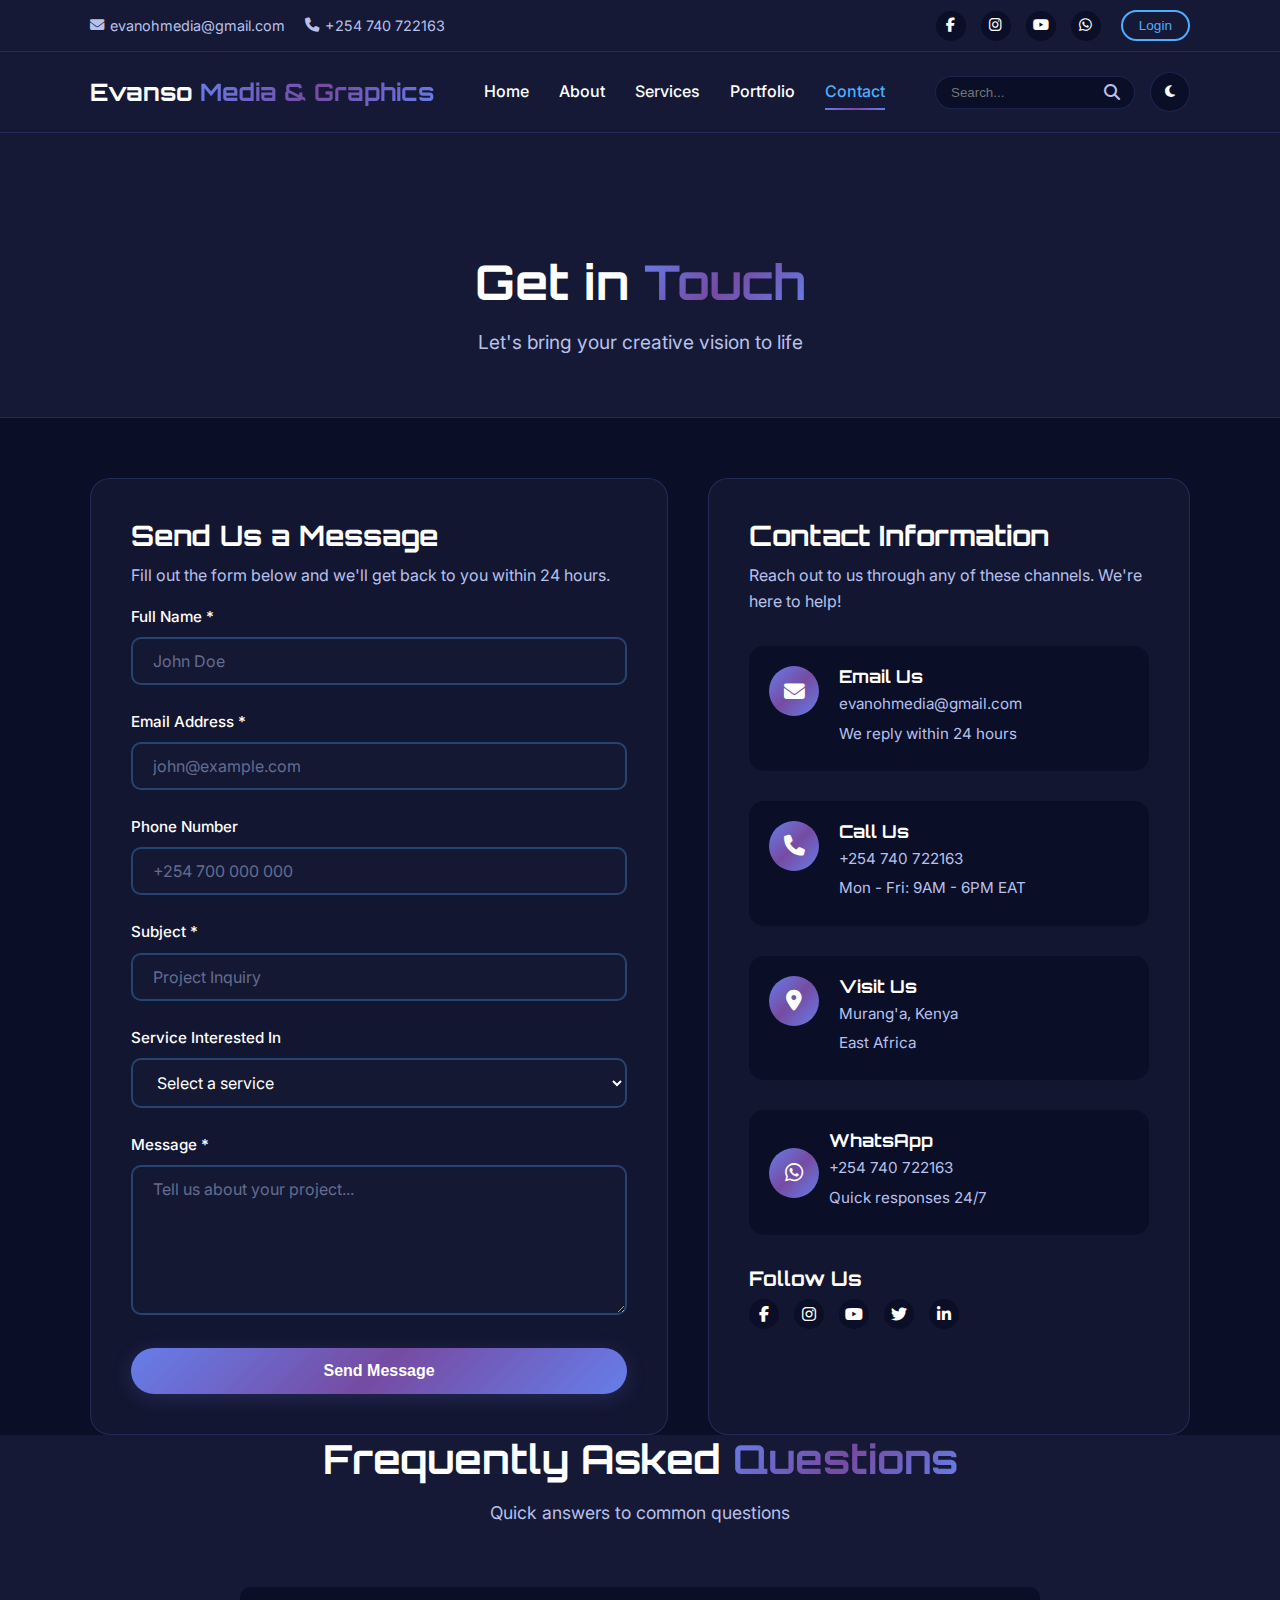
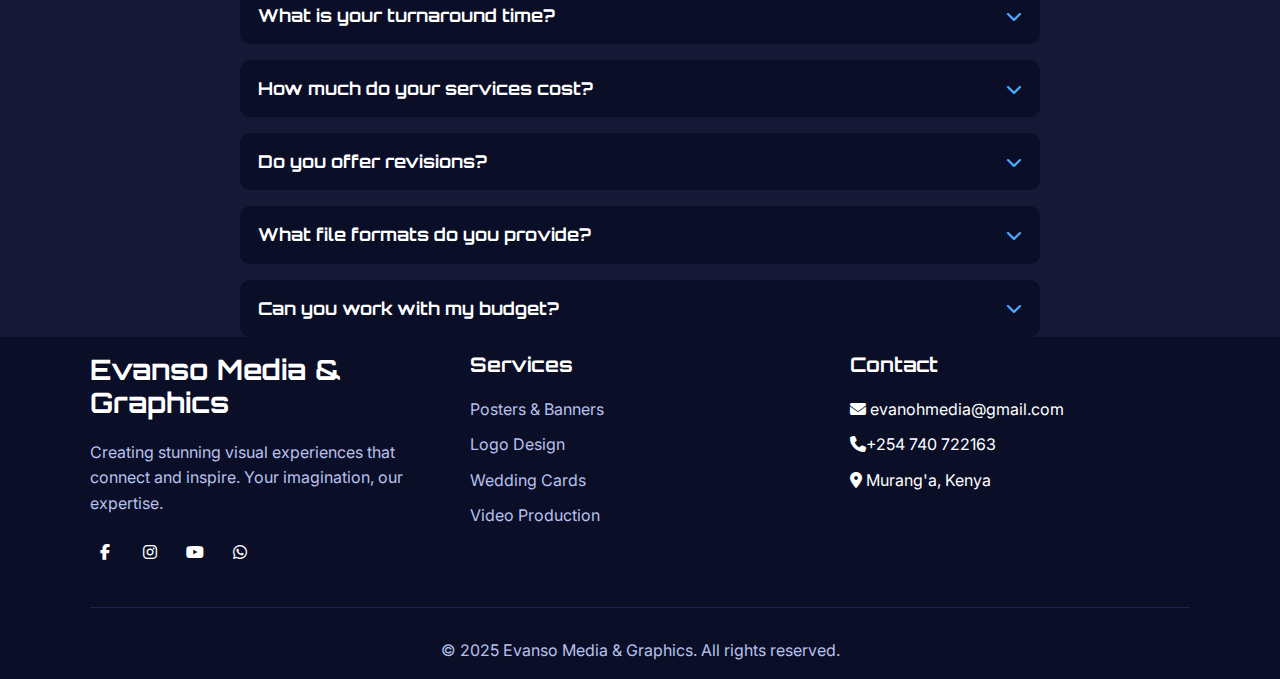
<file: contact.html>
<!DOCTYPE html>
<html lang="en">
<head>
    <meta charset="UTF-8">
    <meta name="viewport" content="width=device-width, initial-scale=1.0">
    <meta name="description" content="Get in touch with Evanso Media & Graphics. Request a quote or start your creative project today.">
    <meta name="keywords" content="contact us, design inquiry, request quote, get in touch">
    <title>Contact Us | Evanso Media & Graphics</title>
    <link rel="preconnect" href="https://fonts.googleapis.com">
    <link rel="preconnect" href="https://fonts.gstatic.com" crossorigin>
    <link href="https://fonts.googleapis.com/css2?family=Orbitron:wght@400;500;700;900&family=Inter:wght@300;400;500;600;700&display=swap" rel="stylesheet">
    <link rel="stylesheet" href="https://cdnjs.cloudflare.com/ajax/libs/font-awesome/6.4.0/css/all.min.css">
    <link rel="stylesheet" href="style.css">
    <link rel="stylesheet" href="contact.css">
</head>
<body>
    <!-- Top Header -->
    <div class="top-header">
        <div class="container">
            <div class="top-header-content">
                <div class="contact-info">
                    <a href="mailto:evanohmedia@gmail.com"><i class="fas fa-envelope"></i> evanohmedia@gmail.com</a>
                    <a href="tel:+254 740 722163"><i class="fas fa-phone"></i> +254 740 722163</a>
                </div>
                <div class="top-header-right">
                    <div class="social-links">
                        <a href="#" aria-label="Facebook"><i class="fab fa-facebook-f"></i></a>
                        <a href="#" aria-label="Instagram"><i class="fab fa-instagram"></i></a>
                        <a href="#" aria-label="YouTube"><i class="fab fa-youtube"></i></a>
                        <a href="#" aria-label="WhatsApp"><i class="fab fa-whatsapp"></i></a>
                    </div>
                    <button class="btn-outline btn-small">Login</button>
                </div>
            </div>
        </div>
    </div>

    <!-- Main Header -->
    <header class="main-header">
        <div class="container">
            <nav class="navbar">
                <div class="logo">
                    <h1>Evanso <span class="gradient-text">Media & Graphics</span></h1>
                </div>
                <div class="nav-menu">
                    <a href="index.html" class="nav-link">Home</a>
                    <a href="about.html" class="nav-link">About</a>
                    <a href="services.html" class="nav-link">Services</a>
                    <a href="portfolio.html" class="nav-link">Portfolio</a>
                    
                    <a href="contact.html" class="nav-link active">Contact</a>
                </div>
                <div class="nav-actions">
                    <div class="search-box">
                        <input type="text" placeholder="Search..." id="searchInput">
                        <i class="fas fa-search"></i>
                    </div>
                    <button class="theme-toggle" id="themeToggle" aria-label="Toggle theme">
                        <i class="fas fa-moon"></i>
                    </button>
                    <button class="mobile-toggle" id="mobileToggle" aria-label="Toggle menu">
                        <i class="fas fa-bars"></i>
                    </button>
                </div>
            </nav>
        </div>
    </header>

    <!-- Contact Hero -->
    <section class="about-hero">
        <div class="container">
            <h2>Get in <span class="gradient-text">Touch</span></h2>
            <p>Let's bring your creative vision to life</p>
        </div>
    </section>

    <!-- Contact Section -->
    <section>
        <div class="container">
            <div class="contact-container">
                <!-- Contact Form -->
                <div class="contact-form">
                    <h3>Send Us a Message</h3>
                    <p style="color: var(--text-secondary); margin-bottom: var(--spacing-md);">Fill out the form below and we'll get back to you within 24 hours.</p>
                    <form id="contactForm">
                        <div class="form-group">
                            <label for="name">Full Name *</label>
                            <input type="text" id="name" name="name" required placeholder="John Doe">
                        </div>
                        <div class="form-group">
                            <label for="email">Email Address *</label>
                            <input type="email" id="email" name="email" required placeholder="john@example.com">
                        </div>
                        <div class="form-group">
                            <label for="phone">Phone Number</label>
                            <input type="tel" id="phone" name="phone" placeholder="+254 700 000 000">
                        </div>
                        <div class="form-group">
                            <label for="subject">Subject *</label>
                            <input type="text" id="subject" name="subject" required placeholder="Project Inquiry">
                        </div>
                        <div class="form-group">
                            <label for="service">Service Interested In</label>
                            <select id="service" name="service" style="width: 100%; padding: 12px 20px; border-radius: var(--radius-md); border: 2px solid rgba(79, 172, 254, 0.3); background: var(--bg-tertiary); color: var(--text-primary); font-family: inherit; font-size: 1rem;">
                                <option value="">Select a service</option>
                                <option value="logo">Logo Design</option>
                                <option value="poster">Posters & Banners</option>
                                <option value="wedding">Wedding Cards</option>
                                <option value="certificate">Certificates</option>
                                <option value="youtube">YouTube Thumbnails</option>
                                <option value="lyric">Lyric Videos</option>
                                <option value="social">Social Media Graphics</option>
                                <option value="other">Other</option>
                            </select>
                        </div>
                        <div class="form-group">
                            <label for="message">Message *</label>
                            <textarea id="message" name="message" required placeholder="Tell us about your project..."></textarea>
                        </div>
                        <button type="submit" class="btn btn-primary" style="width: 100%;">Send Message</button>
                    </form>
                </div>

                <!-- Contact Info -->
                <div class="contact-info-box">
                    <h3>Contact Information</h3>
                    <p style="color: var(--text-secondary); margin-bottom: var(--spacing-lg);">Reach out to us through any of these channels. We're here to help!</p>
                    
                    <div class="contact-item">
                        <div class="contact-item-icon">
                            <i class="fas fa-envelope"></i>
                        </div>
                        <div class="contact-item-content">
                            <h4>Email Us</h4>
                            <p>evanohmedia@gmail.com</p>
                            <p>We reply within 24 hours</p>
                           
                        </div>
                    </div>

                    <div class="contact-item">
                        <div class="contact-item-icon">
                            <i class="fas fa-phone"></i>
                        </div>
                        <div class="contact-item-content">
                            <h4>Call Us</h4>
                            <p>+254 740 722163</p>
                            <p>Mon - Fri: 9AM - 6PM EAT</p>
                        </div>
                    </div>

                    <div class="contact-item">
                        <div class="contact-item-icon">
                            <i class="fas fa-map-marker-alt"></i>
                        </div>
                        <div class="contact-item-content">
                            <h4>Visit Us</h4>
                            <p>Murang'a, Kenya</p>
                            <p>East Africa</p>
                        </div>
                    </div>

                   <div class="contact-item">
                     <a href="https://wa.me/254740722163?text=Hello!%20I’d%20like%20to%20know%20more%20about%20your%20services." target="_blank" class="contact-link">
    <div class="contact-item-icon">
      <i class="fab fa-whatsapp"></i>
    </div>
    <div class="contact-item-content">
      <h4>WhatsApp</h4>
      <p>+254 740 722163</p>
      <p>Quick responses 24/7</p>
    </div>
  </a>
</div>



                    <div style="margin-top: var(--spacing-lg);">
                        <h4 style="margin-bottom: var(--spacing-sm);">Follow Us</h4>
                        <div class="social-links" style="justify-content: flex-start;">
                            <a href="#"><i class="fab fa-facebook-f"></i></a>
                            <a href="#"><i class="fab fa-instagram"></i></a>
                            <a href="#"><i class="fab fa-youtube"></i></a>
                            <a href="#"><i class="fab fa-twitter"></i></a>
                            <a href="#"><i class="fab fa-linkedin-in"></i></a>
                        </div>
                    </div>

                   
                </div>
            </div>
        </div>
    </section>

    <!-- FAQ Section -->
    <section style="background: var(--bg-secondary);">
        <div class="container">
            <div class="section-header">
                <h2>Frequently Asked <span class="gradient-text">Questions</span></h2>
                <p>Quick answers to common questions</p>
            </div>
            <div style="max-width: 800px; margin: 0 auto;">
                <div class="accordion-item" style="background: var(--bg-primary); padding: var(--spacing-md); border-radius: var(--radius-md); margin-bottom: 1rem; border: 2px solid transparent; transition: var(--transition-base); cursor: pointer;">
                    <div class="accordion-header" style="display: flex; justify-content: space-between; align-items: center;">
                        <h4>What is your turnaround time?</h4>
                        <i class="fas fa-chevron-down"></i>
                    </div>
                    <div class="accordion-content" style="margin-top: var(--spacing-sm); color: var(--text-secondary); display: none;">
                        <p>Turnaround times vary depending on the project complexity. Simple designs like social media graphics typically take 1-2 days, while complex projects like complete branding packages may take 1-2 weeks. We always discuss timelines upfront and offer rush services for urgent projects.</p>
                    </div>
                </div>

                <div class="accordion-item" style="background: var(--bg-primary); padding: var(--spacing-md); border-radius: var(--radius-md); margin-bottom: 1rem; border: 2px solid transparent; transition: var(--transition-base); cursor: pointer;">
                    <div class="accordion-header" style="display: flex; justify-content: space-between; align-items: center;">
                        <h4>How much do your services cost?</h4>
                        <i class="fas fa-chevron-down"></i>
                    </div>
                    <div class="accordion-content" style="margin-top: var(--spacing-sm); color: var(--text-secondary); display: none;">
                        <p>Our pricing varies based on project scope, complexity, and deliverables. We offer competitive rates and transparent pricing. Contact us with your project details for a custom quote. We also offer package deals for ongoing design needs.</p>
                    </div>
                </div>

                <div class="accordion-item" style="background: var(--bg-primary); padding: var(--spacing-md); border-radius: var(--radius-md); margin-bottom: 1rem; border: 2px solid transparent; transition: var(--transition-base); cursor: pointer;">
                    <div class="accordion-header" style="display: flex; justify-content: space-between; align-items: center;">
                        <h4>Do you offer revisions?</h4>
                        <i class="fas fa-chevron-down"></i>
                    </div>
                    <div class="accordion-content" style="margin-top: var(--spacing-sm); color: var(--text-secondary); display: none;">
                        <p>Yes! We offer multiple revision rounds to ensure you're completely satisfied with the final design. The number of revisions depends on your chosen package, but we always work until you're happy with the result.</p>
                    </div>
                </div>

                <div class="accordion-item" style="background: var(--bg-primary); padding: var(--spacing-md); border-radius: var(--radius-md); margin-bottom: 1rem; border: 2px solid transparent; transition: var(--transition-base); cursor: pointer;">
                    <div class="accordion-header" style="display: flex; justify-content: space-between; align-items: center;">
                        <h4>What file formats do you provide?</h4>
                        <i class="fas fa-chevron-down"></i>
                    </div>
                    <div class="accordion-content" style="margin-top: var(--spacing-sm); color: var(--text-secondary); display: none;">
                        <p>We provide all necessary file formats for your project. This typically includes high-resolution PNG, JPEG, PDF, and vector files (AI, EPS, SVG) for logos and print materials. We ensure you have everything needed for both digital and print use.</p>
                    </div>
                </div>

                <div class="accordion-item" style="background: var(--bg-primary); padding: var(--spacing-md); border-radius: var(--radius-md); margin-bottom: 1rem; border: 2px solid transparent; transition: var(--transition-base); cursor: pointer;">
                    <div class="accordion-header" style="display: flex; justify-content: space-between; align-items: center;">
                        <h4>Can you work with my budget?</h4>
                        <i class="fas fa-chevron-down"></i>
                    </div>
                    <div class="accordion-content" style="margin-top: var(--spacing-sm); color: var(--text-secondary); display: none;">
                        <p>We strive to work with various budgets and offer flexible payment options. Let us know your budget constraints, and we'll create a package that delivers maximum value while meeting your needs. Quality design doesn't always have to break the bank.</p>
                    </div>
                </div>
            </div>
        </div>
    </section>

  

    <!-- Footer -->
    <footer class="footer">
        <div class="container">
            <div class="footer-content">
                <div class="footer-col">
                    <h3>Evanso Media & Graphics</h3>
                    <p>Creating stunning visual experiences that connect and inspire. Your imagination, our expertise.</p>
                    <div class="social-links">
                        <a href="#"><i class="fab fa-facebook-f"></i></a>
                        <a href="#"><i class="fab fa-instagram"></i></a>
                        <a href="#"><i class="fab fa-youtube"></i></a>
                        <a href="#"><i class="fab fa-whatsapp"></i></a>
                    </div>
                </div>
                
                <div class="footer-col">
                    <h4>Services</h4>
                    <ul>
                        <li><a href="services.html">Posters & Banners</a></li>
                        <li><a href="services.html">Logo Design</a></li>
                        <li><a href="services.html">Wedding Cards</a></li>
                        <li><a href="services.html">Video Production</a></li>
                    </ul>
                </div>
                <div class="footer-col">
                    <h4>Contact</h4>
                    <ul>
                        <li><i class="fas fa-envelope"></i> evanohmedia@gmail.com</li>
                        <li><i class="fas fa-phone"></i>+254 740 722163</li>
                        <li><i class="fas fa-map-marker-alt"></i> Murang'a, Kenya</li>
                    </ul>
                </div>
            </div>
            <div class="footer-bottom">
                <p>&copy; 2025 Evanso Media & Graphics. All rights reserved.</p>
            </div>
        </div>
    </footer>

    <!-- Back to Top -->
    <button class="back-to-top" id="backToTop" aria-label="Back to top">
        <i class="fas fa-arrow-up"></i>
    </button>

    <script src="script.js"></script>
</body>
</html>
</file>
<file: style.css>
/* ===================================
   Evanso Media & Graphics - Complete CSS
   Cosmic Theme with Dark/Light Mode
   =================================== */

/* Root Variables */
:root {
    /* Cosmic Gradient Colors */
    --primary-gradient: linear-gradient(135deg, #667eea 0%, #764ba2 50%, #667eea 100%);
    --secondary-gradient: linear-gradient(135deg, #4facfe 0%, #00f2fe 100%);
    --purple: #667eea;
    --blue: #4facfe;
    --pink: #f093fb;
    --grey: #6c757d;
    
    /* Dark Mode Colors */
    --bg-primary: #0a0e27;
    --bg-secondary: #151935;
    --bg-card: rgba(21, 25, 53, 0.8);
    --text-primary: #ffffff;
    --text-secondary: #b8c1ec;
    --border-color: rgba(102, 126, 234, 0.2);
    
    /* Accent Colors */
    --accent-glow: #4facfe;
    --accent-pink: #f093fb;
    
    /* Shadows */
    --shadow-sm: 0 2px 10px rgba(102, 126, 234, 0.1);
    --shadow-md: 0 4px 20px rgba(102, 126, 234, 0.2);
    --shadow-lg: 0 8px 30px rgba(102, 126, 234, 0.3);
    --glow: 0 0 20px rgba(79, 172, 254, 0.5);
    
    /* Typography */
    --font-heading: 'Orbitron', sans-serif;
    --font-body: 'Inter', sans-serif;
    
    /* Spacing */
    --section-padding: 80px 0;
    --container-padding: 0 20px;
    
    /* Transitions */
    --transition-fast: 0.2s ease;
    --transition-medium: 0.3s ease;
    --transition-slow: 0.5s ease;
}

/* Light Mode Variables */
body.light-mode {
    --bg-primary: #f8f9fa;
    --bg-secondary: #ffffff;
    --bg-card: rgba(255, 255, 255, 0.9);
    --text-primary: #1a1a2e;
    --text-secondary: #4a5568;
    --border-color: rgba(102, 126, 234, 0.3);
    --shadow-sm: 0 2px 10px rgba(0, 0, 0, 0.05);
    --shadow-md: 0 4px 20px rgba(0, 0, 0, 0.1);
    --shadow-lg: 0 8px 30px rgba(0, 0, 0, 0.15);
}

/* Reset & Base Styles */
* {
    margin: 0;
    padding: 0;
    box-sizing: border-box;
}

html {
    scroll-behavior: smooth;
    font-size: 16px;
}

body {
    font-family: var(--font-body);
    background-color: var(--bg-primary);
    color: var(--text-primary);
    line-height: 1.6;
    overflow-x: hidden;
    transition: background-color var(--transition-medium), color var(--transition-medium);
}

.container {
    max-width: 1200px;
    margin: 0 auto;
    padding: var(--container-padding);
}

/* Typography */
h1, h2, h3, h4, h5, h6 {
    font-family: var(--font-heading);
    font-weight: 700;
    line-height: 1.2;
    margin-bottom: 1rem;
}

h1 { font-size: clamp(2rem, 5vw, 3.5rem); }
h2 { font-size: clamp(1.75rem, 4vw, 2.5rem); }
h3 { font-size: clamp(1.25rem, 3vw, 1.75rem); }
h4 { font-size: 1.25rem; }

p {
    margin-bottom: 1rem;
    color: var(--text-secondary);
}

a {
    text-decoration: none;
    color: inherit;
    transition: all var(--transition-fast);
}

img {
    max-width: 100%;
    height: auto;
    display: block;
}

/* Gradient Text */
.gradient-text {
    background: var(--primary-gradient);
    -webkit-background-clip: text;
    -webkit-text-fill-color: transparent;
    background-clip: text;
    display: inline-block;
}

/* Buttons */
.btn {
    display: inline-block;
    padding: 14px 32px;
    border-radius: 50px;
    font-weight: 600;
    font-size: 1rem;
    cursor: pointer;
    border: none;
    transition: all var(--transition-medium);
    position: relative;
    overflow: hidden;
    text-align: center;
}

.btn-primary {
    background: var(--primary-gradient);
    color: white;
    box-shadow: var(--shadow-md);
}

.btn-primary:hover {
    transform: translateY(-2px);
    box-shadow: var(--glow);
}

.btn-secondary {
    background: transparent;
    border: 2px solid var(--accent-glow);
    color: var(--accent-glow);
}

.btn-secondary:hover {
    background: var(--accent-glow);
    color: white;
    box-shadow: var(--glow);
}

/* Cosmic Card */
.cosmic-card {
    background: var(--bg-card);
    border-radius: 20px;
    border: 1px solid var(--border-color);
    backdrop-filter: blur(10px);
    transition: all var(--transition-medium);
}

.cosmic-card:hover {
    transform: translateY(-5px);
    box-shadow: var(--shadow-lg);
    border-color: var(--accent-glow);
}

/* Section Styles */
.section {
    padding: var(--section-padding);
    position: relative;
}

.section-header {
    text-align: center;
    max-width: 700px;
    margin: 0 auto 60px;
}

.section-header h2 {
    margin-bottom: 1rem;
}

.section-header p {
    font-size: 1.1rem;
    color: var(--text-secondary);
}

.section-cta {
    text-align: center;
    margin-top: 50px;
}

/* ===================================
   TOP HEADER
   =================================== */
.top-header {
    background: var(--bg-secondary);
    border-bottom: 1px solid var(--border-color);
    padding: 10px 0;
    font-size: 0.9rem;
}

.top-header-content {
    display: flex;
    justify-content: space-between;
    align-items: center;
    flex-wrap: wrap;
    gap: 15px;
}

.contact-info {
    display: flex;
    gap: 20px;
    flex-wrap: wrap;
}

.contact-info a {
    color: var(--text-secondary);
    display: flex;
    align-items: center;
    gap: 6px;
}

.contact-info a:hover {
    color: var(--accent-glow);
}

.social-links {
    display: flex;
    align-items: center;
    gap: 15px;
}

.social-links a {
    width: 30px;
    height: 30px;
    display: flex;
    align-items: center;
    justify-content: center;
    border-radius: 50%;
    background: var(--bg-primary);
    color: var(--text-primary);
    transition: all var(--transition-fast);
}

.social-links a:hover {
    background: var(--primary-gradient);
    color: white;
    transform: scale(1.1);
}

.login-btn {
    background: var(--primary-gradient);
    color: white;
    border: none;
    padding: 6px 16px;
    border-radius: 20px;
    cursor: pointer;
    font-size: 0.85rem;
    transition: all var(--transition-fast);
}

.login-btn:hover {
    box-shadow: var(--glow);
    transform: scale(1.05);
}

/* ===================================
   MAIN HEADER
   =================================== */
.main-header {
    background: var(--bg-secondary);
    border-bottom: 1px solid var(--border-color);
    padding: 20px 0;
    position: sticky;
    top: 0;
    z-index: 1000;
    backdrop-filter: blur(10px);
    transition: all var(--transition-medium);
}

.main-header.scrolled {
    padding: 15px 0;
    box-shadow: var(--shadow-md);
}

.header-content {
    display: flex;
    justify-content: space-between;
    align-items: center;
    gap: 30px;
}

.logo h1 {
    font-size: 1.5rem;
    margin: 0;
}

.main-nav ul {
    display: flex;
    list-style: none;
    gap: 30px;
}

.main-nav a {
    color: var(--text-primary);
    font-weight: 500;
    position: relative;
    padding: 5px 0;
}

.main-nav a::after {
    content: '';
    position: absolute;
    bottom: 0;
    left: 0;
    width: 0;
    height: 2px;
    background: var(--primary-gradient);
    transition: width var(--transition-fast);
}

.main-nav a:hover::after,
.main-nav a.active::after {
    width: 100%;
}

.header-actions {
    display: flex;
    align-items: center;
    gap: 15px;
}

.search-box {
    position: relative;
}

.search-box input {
    background: var(--bg-primary);
    border: 1px solid var(--border-color);
    border-radius: 25px;
    padding: 8px 40px 8px 15px;
    color: var(--text-primary);
    width: 200px;
    transition: all var(--transition-fast);
}

.search-box input:focus {
    outline: none;
    border-color: var(--accent-glow);
    box-shadow: var(--glow);
    width: 250px;
}

.search-box i {
    position: absolute;
    right: 15px;
    top: 50%;
    transform: translateY(-50%);
    color: var(--text-secondary);
}

.theme-toggle {
    background: var(--bg-primary);
    border: 1px solid var(--border-color);
    color: var(--text-primary);
    width: 40px;
    height: 40px;
    border-radius: 50%;
    cursor: pointer;
    display: flex;
    align-items: center;
    justify-content: center;
    transition: all var(--transition-fast);
}

.theme-toggle:hover {
    background: var(--primary-gradient);
    color: white;
    box-shadow: var(--glow);
}

.mobile-menu-toggle {
    display: none;
    flex-direction: column;
    gap: 5px;
    background: transparent;
    border: none;
    cursor: pointer;
    padding: 5px;
}

.mobile-menu-toggle span {
    width: 25px;
    height: 3px;
    background: var(--text-primary);
    border-radius: 3px;
    transition: all var(--transition-fast);
}

/* ===================================
   HERO SECTION
   =================================== */
.hero-section {
    min-height: 100vh;
    display: flex;
    align-items: center;
    justify-content: center;
    position: relative;
    overflow: hidden;
    padding: 100px 0;
}

.cosmic-bg {
    position: absolute;
    top: 0;
    left: 0;
    width: 100%;
    height: 100%;
    background: radial-gradient(ellipse at center, rgba(102, 126, 234, 0.2) 0%, transparent 70%),
                radial-gradient(ellipse at 80% 20%, rgba(79, 172, 254, 0.15) 0%, transparent 50%),
                radial-gradient(ellipse at 20% 80%, rgba(240, 147, 251, 0.15) 0%, transparent 50%);
    animation: cosmicPulse 15s ease-in-out infinite;
}

@keyframes cosmicPulse {
    0%, 100% { opacity: 1; }
    50% { opacity: 0.7; }
}

.particles {
    position: absolute;
    width: 100%;
    height: 100%;
    overflow: hidden;
}

.hero-content {
    position: relative;
    z-index: 2;
    text-align: center;
    max-width: 800px;
    margin: 0 auto;
}

.hero-title {
    font-size: clamp(2.5rem, 6vw, 4rem);
    margin-bottom: 1.5rem;
    animation: fadeInUp 1s ease;
}

.hero-subtitle {
    font-size: clamp(1rem, 2vw, 1.25rem);
    margin-bottom: 2rem;
    animation: fadeInUp 1s ease 0.2s both;
}

.hero-buttons {
    display: flex;
    gap: 20px;
    justify-content: center;
    flex-wrap: wrap;
    animation: fadeInUp 1s ease 0.4s both;
}

@keyframes fadeInUp {
    from {
        opacity: 0;
        transform: translateY(30px);
    }
    to {
        opacity: 1;
        transform: translateY(0);
    }
}

.scroll-indicator {
    position: absolute;
    bottom: 30px;
    left: 50%;
    transform: translateX(-50%);
    animation: bounce 2s infinite;
    color: var(--accent-glow);
    font-size: 1.5rem;
}

@keyframes bounce {
    0%, 20%, 50%, 80%, 100% { transform: translateX(-50%) translateY(0); }
    40% { transform: translateX(-50%) translateY(-10px); }
    60% { transform: translateX(-50%) translateY(-5px); }
}

/* ===================================
   INTRO SECTION
   =================================== */
.intro-content {
    display: grid;
    grid-template-columns: 1fr 1fr;
    gap: 60px;
    align-items: center;
}

.intro-text h2 {
    margin-bottom: 1.5rem;
}

.intro-text p {
    font-size: 1.1rem;
    margin-bottom: 1rem;
}

.intro-image {
    display: flex;
    justify-content: center;
}

.image-placeholder {
    padding: 80px 60px;
    display: flex;
    align-items: center;
    justify-content: center;
    color: var(--accent-glow);
}

/* ===================================
   SERVICES HIGHLIGHT
   =================================== */
.services-grid {
    display: grid;
    grid-template-columns: repeat(auto-fit, minmax(300px, 1fr));
    gap: 30px;
}

.service-card {
    padding: 40px 30px;
    text-align: center;
    transition: all var(--transition-medium);
}

.service-icon {
    width: 80px;
    height: 80px;
    margin: 0 auto 20px;
    display: flex;
    align-items: center;
    justify-content: center;
    border-radius: 20px;
    background: var(--primary-gradient);
    color: white;
    font-size: 2rem;
}

.service-card h3 {
    margin-bottom: 15px;
}

.service-card p {
    font-size: 0.95rem;
}

/* ===================================
   PORTFOLIO SHOWCASE
   =================================== */
.portfolio-showcase {
    background: var(--bg-secondary);
}

.showcase-slider {
    position: relative;
    overflow: hidden;
    padding: 20px 0;
}

.slider-wrapper {
    display: flex;
    gap: 30px;
    transition: transform var(--transition-slow);
}

.slide {
    min-width: calc(33.333% - 20px);
    padding: 40px;
}

.slide-placeholder {
    text-align: center;
    padding: 100px 40px;
    color: var(--accent-glow);
}

.slider-btn {
    position: absolute;
    top: 50%;
    transform: translateY(-50%);
    background: var(--bg-card);
    border: 1px solid var(--border-color);
    color: var(--text-primary);
    width: 50px;
    height: 50px;
    border-radius: 50%;
    cursor: pointer;
    display: flex;
    align-items: center;
    justify-content: center;
    transition: all var(--transition-fast);
    z-index: 10;
}

.slider-btn:hover {
    background: var(--primary-gradient);
    color: white;
    box-shadow: var(--glow);
}

.slider-btn.prev { left: 10px; }
.slider-btn.next { right: 10px; }

/* ===================================
   TESTIMONIALS
   =================================== */
.testimonials-grid {
    display: grid;
    grid-template-columns: repeat(auto-fit, minmax(300px, 1fr));
    gap: 30px;
}

.testimonial-card {
    padding: 30px;
    text-align: center;
}

.stars {
    color: #ffc107;
    margin-bottom: 20px;
    font-size: 1.2rem;
}

.testimonial-card p {
    font-style: italic;
    margin-bottom: 20px;
    font-size: 1rem;
}

.testimonial-author strong {
    display: block;
    color: var(--text-primary);
    margin-bottom: 5px;
}

.testimonial-author span {
    color: var(--text-secondary);
    font-size: 0.9rem;
}

/* ===================================
   NEWSLETTER
   =================================== */
.newsletter-content {
    padding: 60px 40px;
    text-align: center;
    max-width: 700px;
    margin: 0 auto;
}

.newsletter-content h2 {
    margin-bottom: 1rem;
}

.newsletter-content p {
    margin-bottom: 2rem;
}

.newsletter-form {
    display: flex;
    gap: 15px;
    justify-content: center;
    flex-wrap: wrap;
}

.newsletter-form input {
    flex: 1;
    min-width: 250px;
    padding: 14px 20px;
    border-radius: 50px;
    border: 1px solid var(--border-color);
    background: var(--bg-primary);
    color: var(--text-primary);
    font-size: 1rem;
}

.newsletter-form input:focus {
    outline: none;
    border-color: var(--accent-glow);
    box-shadow: var(--glow);
}

/* ===================================
   FOOTER
   =================================== */
.main-footer {
    background: var(--bg-secondary);
    border-top: 1px solid var(--border-color);
    padding: 60px 0 30px;
}

.footer-content {
    display: grid;
    grid-template-columns: repeat(auto-fit, minmax(250px, 1fr));
    gap: 40px;
    margin-bottom: 40px;
}

.footer-col h3, .footer-col h4 {
    margin-bottom: 20px;
    color: var(--text-primary);
}

.footer-col p {
    margin-bottom: 20px;
}

.footer-col ul {
    list-style: none;
}

.footer-col ul li {
    margin-bottom: 10px;
}

.footer-col ul li a {
    color: var(--text-secondary);
    transition: all var(--transition-fast);
}

.footer-col ul li a:hover {
    color: var(--accent-glow);
    padding-left: 5px;
}

.footer-social {
    display: flex;
    gap: 15px;
    margin-top: 20px;
}

.footer-social a {
    width: 40px;
    height: 40px;
    display: flex;
    align-items: center;
    justify-content: center;
    border-radius: 50%;
    background: var(--bg-primary);
    color: var(--text-primary);
    transition: all var(--transition-fast);
}

.footer-social a:hover {
    background: var(--primary-gradient);
    color: white;
    transform: translateY(-3px);
}

.footer-bottom {
    text-align: center;
    padding-top: 30px;
    border-top: 1px solid var(--border-color);
    color: var(--text-secondary);
}

/* ===================================
   BACK TO TOP BUTTON
   =================================== */
.back-to-top {
    position: fixed;
    bottom: 30px;
    right: 30px;
    width: 50px;
    height: 50px;
    background: var(--primary-gradient);
    color: white;
    border: none;
    border-radius: 50%;
    cursor: pointer;
    display: flex;
    align-items: center;
    justify-content: center;
    box-shadow: var(--shadow-lg);
    opacity: 0;
    visibility: hidden;
    transition: all var(--transition-medium);
    z-index: 999;
}

.back-to-top.visible {
    opacity: 1;
    visibility: visible;
}

.back-to-top:hover {
    transform: translateY(-5px);
    box-shadow: var(--glow);
}

/* ===================================
   ABOUT PAGE SPECIFIC
   =================================== */
.page-header {
    padding: 100px 0 60px;
    text-align: center;
    background: var(--bg-secondary);
    border-bottom: 1px solid var(--border-color);
}

.page-header h1 {
    margin-bottom: 1rem;
}

.about-intro {
    padding: 80px 0;
}

.team-grid {
    display: grid;
    grid-template-columns: repeat(auto-fit, minmax(250px, 1fr));
    gap: 30px;
}

.team-card {
    padding: 30px;
    text-align: center;
}

.team-photo {
    width: 150px;
    height: 150px;
    margin: 0 auto 20px;
    border-radius: 50%;
    background: var(--primary-gradient);
    display: flex;
    align-items: center;
    justify-content: center;
    font-size: 3rem;
    color: white;
}

.team-card h4 {
    margin-bottom: 5px;
}

.team-role {
    color: var(--accent-glow);
    font-size: 0.9rem;
    margin-bottom: 15px;
}

.timeline {
    position: relative;
    max-width: 800px;
    margin: 0 auto;
    padding: 40px 0;
}

.timeline-item {
    padding: 30px;
    margin-bottom: 30px;
    position: relative;
    padding-left: 80px;
}

.timeline-icon {
    position: absolute;
    left: 20px;
    top: 30px;
    width: 50px;
    height: 50px;
    border-radius: 50%;
    background: var(--primary-gradient);
    color: white;
    display: flex;
    align-items: center;
    justify-content: center;
    font-size: 1.5rem;
}

/* ===================================
   SERVICES PAGE SPECIFIC
   =================================== */
.services-detailed {
    display: grid;
    gap: 60px;
}

.service-detail {
    display: grid;
    grid-template-columns: 1fr 1fr;
    gap: 40px;
    align-items: center;
    padding: 40px;
}

.service-detail:nth-child(even) {
    direction: rtl;
}

.service-detail:nth-child(even) > * {
    direction: ltr;
}

.service-content h3 {
    margin-bottom: 1rem;
}

.service-features {
    list-style: none;
    margin: 20px 0;
}

.service-features li {
    padding: 10px 0;
    padding-left: 30px;
    position: relative;
    color: var(--text-secondary);
}

.service-features li::before {
    content: '✓';
    position: absolute;
    left: 0;
    color: var(--accent-glow);
    font-weight: bold;
}

.service-image {
    padding: 60px;
    display: flex;
    align-items: center;
    justify-content: center;
    color: var(--accent-glow);
    font-size: 4rem;
}

/* ===================================
   PORTFOLIO PAGE SPECIFIC
   =================================== */

.portfolio-filters {
    display: flex;
    justify-content: center;
    gap: 15px;
    margin-bottom: 50px;
    flex-wrap: wrap;
}

.filter-btn {
    padding: 10px 25px;
    border-radius: 25px;
    background: var(--bg-card);
    border: 1px solid var(--border-color);
    color: var(--text-primary);
    cursor: pointer;
    transition: all var(--transition-fast);
}

.filter-btn:hover,
.filter-btn.active {
    background: var(--primary-gradient);
    color: white;
    border-color: transparent;
}

.portfolio-grid {
    display: grid;
    grid-template-columns: repeat(auto-fill, minmax(300px, 1fr));
    gap: 30px;
}

.portfolio-item {
    position: relative;
    overflow: hidden;
    border-radius: 20px;
    cursor: pointer;
    background: var(--bg-card);
    box-shadow: 0 5px 15px rgba(0, 0, 0, 0.1);
    transition: transform var(--transition-medium), box-shadow var(--transition-medium);
}

.portfolio-item:hover {
    transform: translateY(-8px);
    box-shadow: 0 10px 25px rgba(0, 0, 0, 0.2);
}

.portfolio-image {
    width: 100%;
    height: 250px;
    overflow: hidden;
}

.portfolio-image img {
    width: 100%;
    height: 100%;
    object-fit: cover;
    transition: transform var(--transition-medium);
}

.portfolio-item:hover .portfolio-image img {
    transform: scale(1.1);
}

.portfolio-overlay {
    position: absolute;
    top: 0;
    left: 0;
    width: 100%;
    height: 100%;
    background: rgba(102, 126, 234, 0.9);
    display: flex;
    flex-direction: column;
    align-items: center;
    justify-content: center;
    opacity: 0;
    transition: all var(--transition-medium);
    padding: 20px;
    text-align: center;
    backdrop-filter: blur(4px);
}

.portfolio-item:hover .portfolio-overlay {
    opacity: 1;
}

.portfolio-overlay h3 {
    color: white;
    margin-bottom: 10px;
    font-size: 1.2rem;
}

.portfolio-overlay p {
    color: rgba(255, 255, 255, 0.9);
    font-size: 0.95rem;
}


/* ===================================
   BLOG PAGE SPECIFIC
   =================================== */
.blog-container {
    display: grid;
    grid-template-columns: 2fr 1fr;
    gap: 40px;
}

.blog-main {
    display: grid;
    gap: 40px;
}

.blog-card {
    padding: 0;
    overflow: hidden;
}

.blog-image {
    padding: 150px 40px;
    background: var(--bg-primary);
    display: flex;
    align-items: center;
    justify-content: center;
    color: var(--accent-glow);
    font-size: 3rem;
}

.blog-content {
    padding: 30px;
}

.blog-meta {
    display: flex;
    gap: 20px;
    margin-bottom: 15px;
    font-size: 0.9rem;
    color: var(--text-secondary);
}

.blog-meta span {
    display: flex;
    align-items: center;
    gap: 5px;
}

.blog-card h3 {
    margin-bottom: 15px;
}

.blog-card h3 a {
    color: var(--text-primary);
    transition: all var(--transition-fast);
}

.blog-card h3 a:hover {
    color: var(--accent-glow);
}

.read-more {
    color: var(--accent-glow);
    font-weight: 600;
    display: inline-flex;
    align-items: center;
    gap: 5px;
    margin-top: 15px;
}

.read-more:hover {
    gap: 10px;
}

.blog-sidebar {
    position: sticky;
    top: 120px;
    height: fit-content;
}

.sidebar-widget {
    padding: 30px;
    margin-bottom: 30px;
}

.sidebar-widget h4 {
    margin-bottom: 20px;
}

.sidebar-search {
    position: relative;
    margin-bottom: 20px;
}

.sidebar-search input {
    width: 100%;
    padding: 12px 40px 12px 15px;
    border-radius: 25px;
    border: 1px solid var(--border-color);
    background: var(--bg-primary);
    color: var(--text-primary);
}

.sidebar-search button {
    position: absolute;
    right: 5px;
    top: 50%;
    transform: translateY(-50%);
    background: var(--primary-gradient);
    color: white;
    border: none;
    width: 35px;
    height: 35px;
    border-radius: 50%;
    cursor: pointer;
}

.recent-posts {
    list-style: none;
}

.recent-post-item {
    padding: 15px 0;
    border-bottom: 1px solid var(--border-color);
}

.recent-post-item:last-child {
    border-bottom: none;
}

.recent-post-item a {
    color: var(--text-primary);
    font-size: 0.95rem;
    display: block;
    margin-bottom: 5px;
}

.recent-post-item a:hover {
    color: var(--accent-glow);
}

.recent-post-date {
    color: var(--text-secondary);
    font-size: 0.85rem;
}

.category-list {
    list-style: none;
}

.category-list li {
    padding: 10px 0;
    border-bottom: 1px solid var(--border-color);
}

.category-list li:last-child {
    border-bottom: none;
}

.category-list a {
    color: var(--text-secondary);
    display: flex;
    justify-content: space-between;
}

.category-list a:hover {
    color: var(--accent-glow);
}

/* ===================================
   CONTACT PAGE SPECIFIC
   =================================== */
.contact-wrapper {
    display: grid;
    grid-template-columns: 1fr 1fr;
    gap: 40px;
}

.contact-form {
    padding: 40px;
}

.form-group {
    margin-bottom: 25px;
}

.form-group label {
    display: block;
    margin-bottom: 8px;
    color: var(--text-primary);
    font-weight: 500;
}

.form-group input,
.form-group textarea {
    width: 100%;
    padding: 14px 18px;
    border-radius: 10px;
    border: 1px solid var(--border-color);
    background: var(--bg-primary);
    color: var(--text-primary);
    font-family: var(--font-body);
    font-size: 1rem;
    transition: all var(--transition-fast);
}

.form-group input:focus,
.form-group textarea:focus {
    outline: none;
    border-color: var(--accent-glow);
    box-shadow: var(--glow);
}

.form-group textarea {
    min-height: 150px;
    resize: vertical;
}

.contact-info-card {
    padding: 40px;
}

.contact-info-item {
    display: flex;
    gap: 20px;
    margin-bottom: 30px;
}

.contact-icon {
    width: 50px;
    height: 50px;
    border-radius: 50%;
    background: var(--primary-gradient);
    color: white;
    display: flex;
    align-items: center;
    justify-content: center;
    font-size: 1.3rem;
    flex-shrink: 0;
}

.contact-details h4 {
    margin-bottom: 5px;
}

.map-container {
    margin-top: 60px;
    border-radius: 20px;
    overflow: hidden;
    height: 400px;
    background: var(--bg-card);
    display: flex;
    align-items: center;
    justify-content: center;
    color: var(--text-secondary);
}

/* ===================================
   RESPONSIVE DESIGN
   =================================== */
@media (max-width: 992px) {
    .header-content {
        flex-wrap: wrap;
    }
    
    .main-nav {
        position: fixed;
        top: 0;
        left: -100%;
        width: 300px;
        height: 100vh;
        background: var(--bg-secondary);
        padding: 80px 30px 30px;
        transition: left var(--transition-medium);
        z-index: 999;
        box-shadow: var(--shadow-lg);
    }
    
    .main-nav.active {
        left: 0;
    }
    
    .main-nav ul {
        flex-direction: column;
        gap: 20px;
    }
    
    .mobile-menu-toggle {
        display: flex;
    }
    
    .mobile-menu-toggle.active span:nth-child(1) {
        transform: rotate(45deg) translate(7px, 7px);
    }
    
    .mobile-menu-toggle.active span:nth-child(2) {
        opacity: 0;
    }
    
    .mobile-menu-toggle.active span:nth-child(3) {
        transform: rotate(-45deg) translate(7px, -7px);
    }
    
    .intro-content,
    .service-detail,
    .contact-wrapper,
    .blog-container {
        grid-template-columns: 1fr;
    }
    
    .service-detail:nth-child(even) {
        direction: ltr;
    }
    
    .slider-wrapper .slide {
        min-width: calc(50% - 15px);
    }
}

@media (max-width: 768px) {
    .top-header-content {
        flex-direction: column;
        text-align: center;
    }
    
    .search-box input {
        width: 150px;
    }
    
    .search-box input:focus {
        width: 200px;
    }
    
    .hero-buttons {
        flex-direction: column;
    }
    
    .services-grid,
    .testimonials-grid,
    .team-grid,
    .portfolio-grid {
        grid-template-columns: 1fr;
    }
    
    .slider-wrapper .slide {
        min-width: 100%;
    }
    
    .footer-content {
        grid-template-columns: 1fr;
        text-align: center;
    }
    
    .footer-social {
        justify-content: center;
    }
}

@media (max-width: 480px) {
    .newsletter-form {
        flex-direction: column;
    }
    
    .newsletter-form input {
        width: 100%;
    }
}

/* ===================================
   RESPONSIVE DESIGN
   =================================== */

/* Extra Large Screens (1920px and up) */
@media (min-width: 1920px) {
    .container {
        max-width: 1400px;
    }
    
    h1 { font-size: 4rem; }
    h2 { font-size: 3rem; }
    
    .section-padding {
        padding: 100px 0;
    }
}

/* Large Desktops (1440px - 1919px) */
@media (min-width: 1440px) and (max-width: 1919px) {
    .container {
        max-width: 1300px;
    }
}

/* Desktop (1200px - 1439px) */
@media (min-width: 1200px) and (max-width: 1439px) {
    .container {
        max-width: 1140px;
    }
    
    .services-grid {
        grid-template-columns: repeat(3, 1fr);
    }
}

/* Laptop/Tablet Landscape (992px - 1199px) */
@media (min-width: 992px) and (max-width: 1199px) {
    .container {
        max-width: 960px;
    }
    
    .services-grid {
        grid-template-columns: repeat(2, 1fr);
    }
    
    .portfolio-grid {
        grid-template-columns: repeat(2, 1fr);
    }
    
    .slider-wrapper .slide {
        min-width: calc(50% - 15px);
    }
}

/* Tablet/Small Laptop (768px - 991px) */
@media (max-width: 991px) {
    .container {
        max-width: 720px;
    }
    
    /* Hide top header for tablets and phones */
    .top-header {
        display: none;
    }
    
    /* Header adjustments */
    .header-content {
        flex-wrap: wrap;
    }
    
    .main-nav {
        position: fixed;
        top: 0;
        left: -100%;
        width: 300px;
        height: 100vh;
        background: var(--bg-secondary);
        padding: 80px 30px 30px;
        transition: left var(--transition-medium);
        z-index: 999;
        box-shadow: var(--shadow-lg);
    }
    
    .main-nav.active {
        left: 0;
    }
    
    .main-nav ul {
        flex-direction: column;
        gap: 20px;
    }
    
    .mobile-menu-toggle {
        display: flex;
    }
    
    .mobile-menu-toggle.active span:nth-child(1) {
        transform: rotate(45deg) translate(7px, 7px);
    }
    
    .mobile-menu-toggle.active span:nth-child(2) {
        opacity: 0;
    }
    
    .mobile-menu-toggle.active span:nth-child(3) {
        transform: rotate(-45deg) translate(7px, -7px);
    }
    
    /* Layout adjustments */
    .intro-content,
    .service-detail,
    .contact-wrapper,
    .blog-container {
        grid-template-columns: 1fr;
        gap: 30px;
    }
    
    .service-detail:nth-child(even) {
        direction: ltr;
    }
    
    .services-grid {
        grid-template-columns: repeat(2, 1fr);
    }
    
    .testimonials-grid {
        grid-template-columns: repeat(2, 1fr);
    }
    
    .team-grid {
        grid-template-columns: repeat(2, 1fr);
    }
    
    .portfolio-grid {
        grid-template-columns: repeat(2, 1fr);
    }
    
    .slider-wrapper .slide {
        min-width: calc(50% - 15px);
    }
    
    /* Reduce padding */
    .section {
        padding: 60px 0;
    }
    
    .hero-section {
        min-height: 80vh;
        padding: 80px 0;
    }
}

/* Large Mobile/Small Tablet (640px - 767px) */
@media (min-width: 640px) and (max-width: 767px) {
    .container {
        max-width: 600px;
    }
    
    .services-grid,
    .testimonials-grid,
    .team-grid,
    .portfolio-grid {
        grid-template-columns: repeat(2, 1fr);
        gap: 20px;
    }
    
    .footer-content {
        grid-template-columns: repeat(2, 1fr);
    }
}

/* Mobile (481px - 639px) */
@media (min-width: 481px) and (max-width: 639px) {
    .container {
        padding: 0 15px;
    }
    
    .top-header {
        font-size: 0.85rem;
    }
    
    .main-header {
        padding: 15px 0;
    }
    
    .search-box input {
        width: 120px;
    }
    
    .search-box input:focus {
        width: 180px;
    }
    
    .hero-section {
        min-height: 70vh;
        padding: 60px 0;
    }
    
    .hero-title {
        font-size: 2rem;
    }
    
    .section {
        padding: 50px 0;
    }
    
    .service-card,
    .testimonial-card {
        padding: 30px 20px;
    }
    
    .btn {
        padding: 12px 28px;
        font-size: 0.95rem;
    }
}

/* Tablet Portrait (768px - 991px) - Specific adjustments */
@media (min-width: 768px) and (max-width: 991px) {
    .top-header-content {
        justify-content: space-between;
    }
    
    .contact-info {
        gap: 15px;
    }
    
    .hero-buttons {
        gap: 15px;
    }
    
    .blog-sidebar {
        position: static;
    }
    
    .footer-content {
        grid-template-columns: repeat(2, 1fr);
    }
}

/* Mobile/Phablet (576px - 767px) */
@media (max-width: 767px) {
    .top-header-content {
        flex-direction: column;
        text-align: center;
        gap: 10px;
    }
    
    .contact-info {
        flex-direction: column;
        gap: 10px;
    }
    
    .search-box {
        order: 1;
        width: 100%;
    }
    
    .search-box input {
        width: 100%;
    }
    
    .search-box input:focus {
        width: 100%;
    }
    
    .hero-buttons {
        flex-direction: column;
        gap: 15px;
    }
    
    .hero-buttons .btn {
        width: 100%;
        max-width: 300px;
    }
    
    .services-grid,
    .testimonials-grid,
    .team-grid,
    .portfolio-grid {
        grid-template-columns: 1fr;
    }
    
    .slider-wrapper .slide {
        min-width: 100%;
    }
    
    .slider-btn {
        width: 40px;
        height: 40px;
    }
    
    .footer-content {
        grid-template-columns: 1fr;
        text-align: center;
    }
    
    .footer-social {
        justify-content: center;
    }
    
    .timeline-item {
        padding-left: 60px;
    }
    
    .timeline-icon {
        width: 40px;
        height: 40px;
        left: 10px;
        font-size: 1.2rem;
    }
    
    .service-image {
        padding: 40px;
        font-size: 3rem;
    }
    
    .portfolio-filters {
        gap: 10px;
    }
    
    .filter-btn {
        padding: 8px 20px;
        font-size: 0.9rem;
    }
    
    .blog-sidebar {
        position: static;
    }
    
    .sidebar-widget {
        padding: 25px;
    }
    
    .map-container {
        height: 300px;
    }
}

/* Small Mobile (376px - 480px) */
@media (max-width: 480px) {
    html {
        font-size: 14px;
    }
    
    .container {
        padding: 0 15px;
    }
    
    .top-header {
        padding: 8px 0;
    }
    
    .social-links a {
        width: 28px;
        height: 28px;
        font-size: 0.8rem;
    }
    
    .main-header {
        padding: 12px 0;
    }
    
    .logo h1 {
        font-size: 1.3rem;
    }
    
    .theme-toggle {
        width: 35px;
        height: 35px;
    }
    
    .hero-section {
        min-height: 60vh;
        padding: 40px 0;
    }
    
    .hero-title {
        font-size: 1.75rem;
        margin-bottom: 1rem;
    }
    
    .hero-subtitle {
        font-size: 1rem;
    }
    
    .section {
        padding: 40px 0;
    }
    
    .section-header {
        margin-bottom: 40px;
    }
    
    .btn {
        padding: 10px 24px;
        font-size: 0.9rem;
    }
    
    .service-card {
        padding: 25px 15px;
    }
    
    .service-icon {
        width: 60px;
        height: 60px;
        font-size: 1.5rem;
    }
    
    .cosmic-card {
        border-radius: 15px;
    }
    
    .testimonial-card,
    .team-card {
        padding: 20px;
    }
    
    .team-photo {
        width: 120px;
        height: 120px;
        font-size: 2.5rem;
    }
    
    .newsletter-content {
        padding: 40px 20px;
    }
    
    .newsletter-form {
        flex-direction: column;
    }
    
    .newsletter-form input {
        width: 100%;
        min-width: auto;
    }
    
    .footer-content {
        gap: 30px;
    }
    
    .footer-social a {
        width: 35px;
        height: 35px;
    }
    
    .back-to-top {
        width: 45px;
        height: 45px;
        bottom: 20px;
        right: 20px;
    }
    
    .page-header {
        padding: 60px 0 40px;
    }
    
    .service-detail {
        padding: 30px 20px;
    }
    
    .service-image {
        padding: 30px;
        font-size: 2.5rem;
    }
    
    .portfolio-item {
        border-radius: 15px;
    }
    
    .portfolio-image {
        height: 200px;
    }
    
    .blog-card {
        border-radius: 15px;
    }
    
    .blog-image {
        padding: 100px 20px;
        font-size: 2rem;
    }
    
    .blog-content {
        padding: 20px;
    }
    
    .contact-form,
    .contact-info-card {
        padding: 30px 20px;
    }
    
    .contact-icon {
        width: 45px;
        height: 45px;
        font-size: 1.1rem;
    }
}

/* Extra Small Mobile (320px - 375px) */
@media (max-width: 375px) {
    html {
        font-size: 13px;
    }
    
    .container {
        padding: 0 12px;
    }
    
    .logo h1 {
        font-size: 1.2rem;
    }
    
    .hero-title {
        font-size: 1.5rem;
    }
    
    .hero-subtitle {
        font-size: 0.95rem;
    }
    
    .btn {
        padding: 10px 20px;
        font-size: 0.85rem;
    }
    
    .service-icon {
        width: 50px;
        height: 50px;
        font-size: 1.3rem;
    }
    
    .team-photo {
        width: 100px;
        height: 100px;
        font-size: 2rem;
    }
    
    .slider-btn {
        width: 35px;
        height: 35px;
        font-size: 0.9rem;
    }
    
    .timeline-item {
        padding-left: 50px;
    }
    
    .timeline-icon {
        width: 35px;
        height: 35px;
        left: 5px;
        font-size: 1rem;
    }
    
    .portfolio-image {
        height: 180px;
    }
    
    .blog-image {
        padding: 80px 15px;
        font-size: 1.8rem;
    }
    
    .back-to-top {
        width: 40px;
        height: 40px;
        bottom: 15px;
        right: 15px;
    }
}

/* Landscape Mobile (max-height: 500px in landscape) */
@media (max-height: 500px) and (orientation: landscape) {
    .hero-section {
        min-height: auto;
        padding: 40px 0;
    }
    
    .section {
        padding: 40px 0;
    }
    
    .main-nav {
        padding: 60px 30px 20px;
        overflow-y: auto;
    }
}
</file>
<file: contact.css>
/* ===================================
   CONTACT PAGE ADDITIONAL STYLES
   Add these to your existing style.css
   =================================== */

/* About Hero (used in contact.html) */
.about-hero {
    padding: 120px 0 60px;
    text-align: center;
    background: var(--bg-secondary);
    border-bottom: 1px solid var(--border-color);
    position: relative;
}

.about-hero h2 {
    font-size: clamp(2rem, 5vw, 3rem);
    margin-bottom: 1rem;
}

.about-hero p {
    font-size: 1.2rem;
    color: var(--text-secondary);
    max-width: 600px;
    margin: 0 auto;
}

/* Contact Container */
.contact-container {
    display: grid;
    grid-template-columns: 1.2fr 1fr;
    gap: 40px;
    margin-top: 60px;
}

/* Contact Form Styles */
.contact-form {
    background: var(--bg-card);
    padding: 40px;
    border-radius: 20px;
    border: 1px solid var(--border-color);
}

.contact-form h3 {
    margin-bottom: 10px;
    color: var(--text-primary);
}

.form-group {
    margin-bottom: 25px;
}

.form-group label {
    display: block;
    margin-bottom: 8px;
    color: var(--text-primary);
    font-weight: 500;
    font-size: 0.95rem;
}

.form-group input,
.form-group textarea,
.form-group select {
    width: 100%;
    padding: 12px 20px;
    border-radius: 10px;
    border: 2px solid rgba(79, 172, 254, 0.3);
    background: var(--bg-tertiary);
    color: var(--text-primary);
    font-family: var(--font-body);
    font-size: 1rem;
    transition: all var(--transition-fast);
}

/* Add tertiary background variable if not exists */
:root {
    --bg-tertiary: rgba(21, 25, 53, 0.5);
}

body.light-mode {
    --bg-tertiary: rgba(248, 249, 250, 0.8);
}

.form-group input:focus,
.form-group textarea:focus,
.form-group select:focus {
    outline: none;
    border-color: var(--accent-glow);
    box-shadow: 0 0 0 3px rgba(79, 172, 254, 0.1);
}

.form-group textarea {
    min-height: 150px;
    resize: vertical;
}

.form-group input::placeholder,
.form-group textarea::placeholder {
    color: var(--text-muted);
}

/* Contact Info Box */
.contact-info-box {
    background: var(--bg-card);
    padding: 40px;
    border-radius: 20px;
    border: 1px solid var(--border-color);
}

.contact-info-box h3 {
    margin-bottom: 10px;
    color: var(--text-primary);
}

/* Contact Items */
.contact-item {
    display: flex;
    gap: 20px;
    margin-bottom: 30px;
    padding: 20px;
    background: var(--bg-primary);
    border-radius: 15px;
    transition: all var(--transition-medium);
}

.contact-item:hover {
    transform: translateX(5px);
    border-left: 3px solid var(--accent-glow);
}

.contact-item-icon {
    width: 50px;
    height: 50px;
    border-radius: 50%;
    background: var(--primary-gradient);
    color: white;
    display: flex;
    align-items: center;
    justify-content: center;
    font-size: 1.3rem;
    flex-shrink: 0;
}

.contact-item-content h4 {
    margin-bottom: 5px;
    color: var(--text-primary);
    font-size: 1.1rem;
}

.contact-item-content p {
    color: var(--text-secondary);
    font-size: 0.95rem;
    margin-bottom: 5px;
}

/* Map Container */
.map-container {
    margin-top: 30px;
    padding: 60px 30px;
    border-radius: 15px;
    background: var(--bg-primary);
    border: 1px solid var(--border-color);
    text-align: center;
    display: flex;
    flex-direction: column;
    align-items: center;
    justify-content: center;
    min-height: 200px;
}

.map-container i {
    font-size: 3rem;
    color: var(--text-muted);
    margin-bottom: 15px;
}

.map-container p {
    margin: 0;
    color: var(--text-muted);
    font-size: 0.9rem;
}

/* Section Header Styles */
.section-header {
    text-align: center;
    max-width: 700px;
    margin: 0 auto 60px;
}

.section-header h2 {
    margin-bottom: 1rem;
    font-size: clamp(1.75rem, 4vw, 2.5rem);
}

.section-header p {
    font-size: 1.1rem;
    color: var(--text-secondary);
}

/* Accordion Styles for FAQ */
.accordion-item {
    background: var(--bg-primary);
    padding: 25px;
    border-radius: 15px;
    margin-bottom: 1rem;
    border: 2px solid transparent;
    transition: all var(--transition-medium);
    cursor: pointer;
}

.accordion-item:hover {
    border-color: var(--accent-glow);
    box-shadow: var(--shadow-md);
}

.accordion-header {
    display: flex;
    justify-content: space-between;
    align-items: center;
}

.accordion-header h4 {
    margin: 0;
    color: var(--text-primary);
    font-size: 1.1rem;
}

.accordion-header i {
    color: var(--accent-glow);
    transition: transform var(--transition-fast);
}

.accordion-item.active .accordion-header i {
    transform: rotate(180deg);
}

.accordion-content {
    margin-top: 15px;
    color: var(--text-secondary);
    display: none;
    padding-top: 15px;
    border-top: 1px solid var(--border-color);
}

.accordion-item.active .accordion-content {
    display: block;
}

.accordion-content p {
    margin: 0;
    line-height: 1.7;
}

/* Hero Buttons */
.hero-buttons {
    display: flex;
    gap: 20px;
    justify-content: center;
    flex-wrap: wrap;
}

/* Additional Navigation Styles */
.nav-menu {
    display: flex;
    gap: 30px;
}

.nav-link {
    color: var(--text-primary);
    font-weight: 500;
    position: relative;
    padding: 5px 0;
    transition: color var(--transition-fast);
}

.nav-link::after {
    content: '';
    position: absolute;
    bottom: 0;
    left: 0;
    width: 0;
    height: 2px;
    background: var(--primary-gradient);
    transition: width var(--transition-fast);
}

.nav-link:hover::after,
.nav-link.active::after {
    width: 100%;
}

.nav-link:hover,
.nav-link.active {
    color: var(--accent-glow);
}

/* Top Header Additional Styles */
.top-header-right {
    display: flex;
    align-items: center;
    gap: 20px;
}

.btn-outline {
    background: transparent;
    border: 2px solid var(--accent-glow);
    color: var(--accent-glow);
    padding: 6px 16px;
    border-radius: 20px;
    cursor: pointer;
    font-size: 0.85rem;
    transition: all var(--transition-fast);
}

.btn-outline:hover {
    background: var(--accent-glow);
    color: white;
}

.btn-small {
    padding: 6px 16px;
    font-size: 0.85rem;
}

/* Navbar Styles */
.navbar {
    display: flex;
    justify-content: space-between;
    align-items: center;
    gap: 30px;
}

.nav-actions {
    display: flex;
    align-items: center;
    gap: 15px;
}

.mobile-toggle {
    display: none;
    background: transparent;
    border: none;
    color: var(--text-primary);
    font-size: 1.5rem;
    cursor: pointer;
}

/* Text Muted Color */
:root {
    --text-muted: rgba(184, 193, 236, 0.5);
}

body.light-mode {
    --text-muted: rgba(74, 85, 104, 0.6);
}

/* Spacing Variables */
:root {
    --spacing-sm: 0.5rem;
    --spacing-md: 1rem;
    --spacing-lg: 2rem;
    --radius-md: 10px;
}

/* ===================================
   RESPONSIVE ADJUSTMENTS
   =================================== */
@media (max-width: 992px) {
    .contact-container {
        grid-template-columns: 1fr;
    }
    
    .nav-menu {
        position: fixed;
        top: 0;
        left: -100%;
        width: 300px;
        height: 100vh;
        background: var(--bg-secondary);
        padding: 80px 30px 30px;
        flex-direction: column;
        transition: left var(--transition-medium);
        z-index: 999;
        box-shadow: var(--shadow-lg);
    }
    
    .nav-menu.active {
        left: 0;
    }
    
    .mobile-toggle {
        display: block;
    }
}

@media (max-width: 768px) {
    .about-hero {
        padding: 80px 0 40px;
    }
    
    .contact-form,
    .contact-info-box {
        padding: 30px 20px;
    }
    
    .accordion-item {
        padding: 20px;
    }
    
    .top-header-content {
        flex-direction: column;
        gap: 10px;
    }
    
    .contact-info {
        flex-direction: column;
        gap: 10px;
        text-align: center;
    }
}

@media (max-width: 480px) {
    .contact-item {
        flex-direction: column;
        text-align: center;
    }
    
    .hero-buttons {
        flex-direction: column;
        width: 100%;
    }
    
    .hero-buttons .btn {
        width: 100%;
    }
    
    .search-box input {
        width: 100%;
    }
}
.fas {
    transition: transform 0.3s ease;
}
.fas.rotate {
    transform: rotate(180deg);
}
.contact-link {
  display: flex;
  align-items: center;
  gap: 10px;
  text-decoration: none;
  color: inherit;
  transition: color 0.3s ease;
}

.contact-link:hover {
  color: #25D366; /* WhatsApp green */
}
</file>
